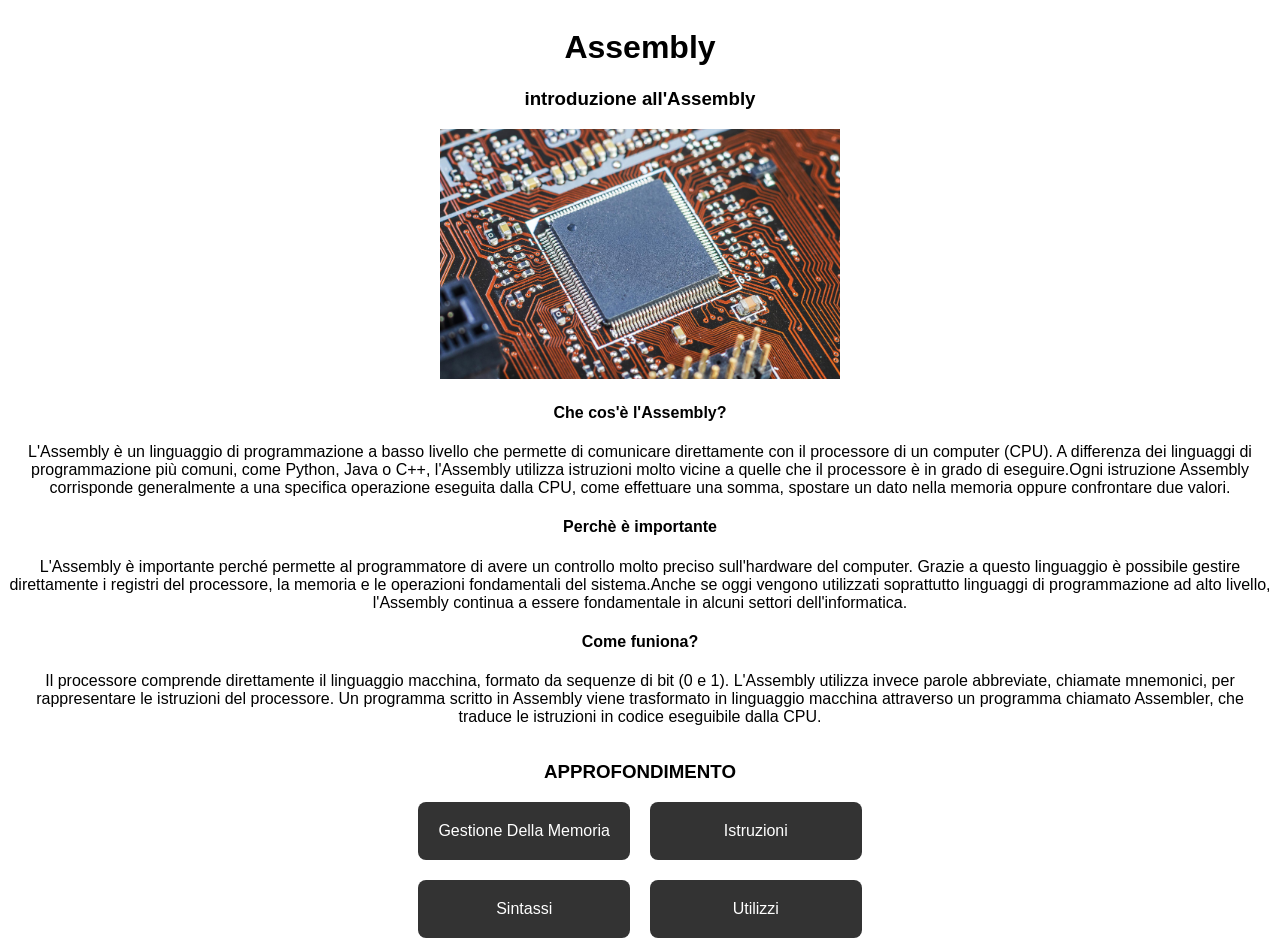
<file: index.html>
<!DOCTYPE html>
<html lang="it">
    <head>
        <meta charset="UTF-8">
        <meta name="viewport" content="width=device-width, initial-scale=1.0">
        <link rel="stylesheet" href="file_sito/style.css">
        <title>Assembly</title>
    </head>
    <body>
        <div>
            <div>
            <h1>Assembly</h1>
            <h3>introduzione all'Assembly</h3>
            <img src="./file_sito/image/main_page.jpg" alt="cpu" class="immagine-standard">
            </div>
        </div>
        <div>
            <div>
                <h4>Che cos'è l'Assembly?</h4>
                <p>L'Assembly è un linguaggio di programmazione a basso livello che permette di comunicare direttamente
                con il processore di un computer (CPU). A differenza dei linguaggi di programmazione più comuni, 
                come Python, Java o C++, l'Assembly utilizza istruzioni molto vicine a quelle che il processore 
                è in grado di eseguire.Ogni istruzione Assembly corrisponde generalmente a una specifica operazione eseguita 
                dalla CPU, come effettuare una somma, spostare un dato nella memoria oppure confrontare due valori.</p>
            </div>
            <div>
                <h4>Perchè è importante</h4>
                <p>L'Assembly è importante perché permette al programmatore di avere un controllo molto 
                preciso sull'hardware del computer. Grazie 
                a questo linguaggio è possibile gestire direttamente 
                i registri del processore, la memoria e le operazioni fondamentali del sistema.Anche se oggi vengono 
                utilizzati soprattutto linguaggi di programmazione ad alto livello, l'Assembly continua a essere
                fondamentale in alcuni settori dell'informatica.</p>
            </div>
            <div>
                <h4>Come funiona?</h4>
                <p>Il processore comprende direttamente il linguaggio macchina, 
                formato da sequenze di bit (0 e 1). L'Assembly utilizza invece parole abbreviate, 
                chiamate mnemonici, per rappresentare le istruzioni del processore.
                Un programma scritto in Assembly viene trasformato in linguaggio macchina attraverso un 
                programma chiamato Assembler, che traduce le istruzioni in codice eseguibile dalla CPU.</p>
            </div>
        </div>
        <div class="approfondimento-container">
            <h3 class="approfondimento-title">APPROFONDIMENTO</h3>
            <div class="approfondimento-buttons">
                <a href="./file_sito/gestione_memoria.html" class="approfondimento-btn">Gestione Della Memoria</a>
                <a href="./file_sito/istruzioni.html" class="approfondimento-btn">Istruzioni</a>
                <a href="./file_sito/sintassi.html" class="approfondimento-btn">Sintassi</a>
                <a href="./file_sito/uso.html" class="approfondimento-btn">Utilizzi</a>
            </div>
        </div>
    </body>
</html>
</file>
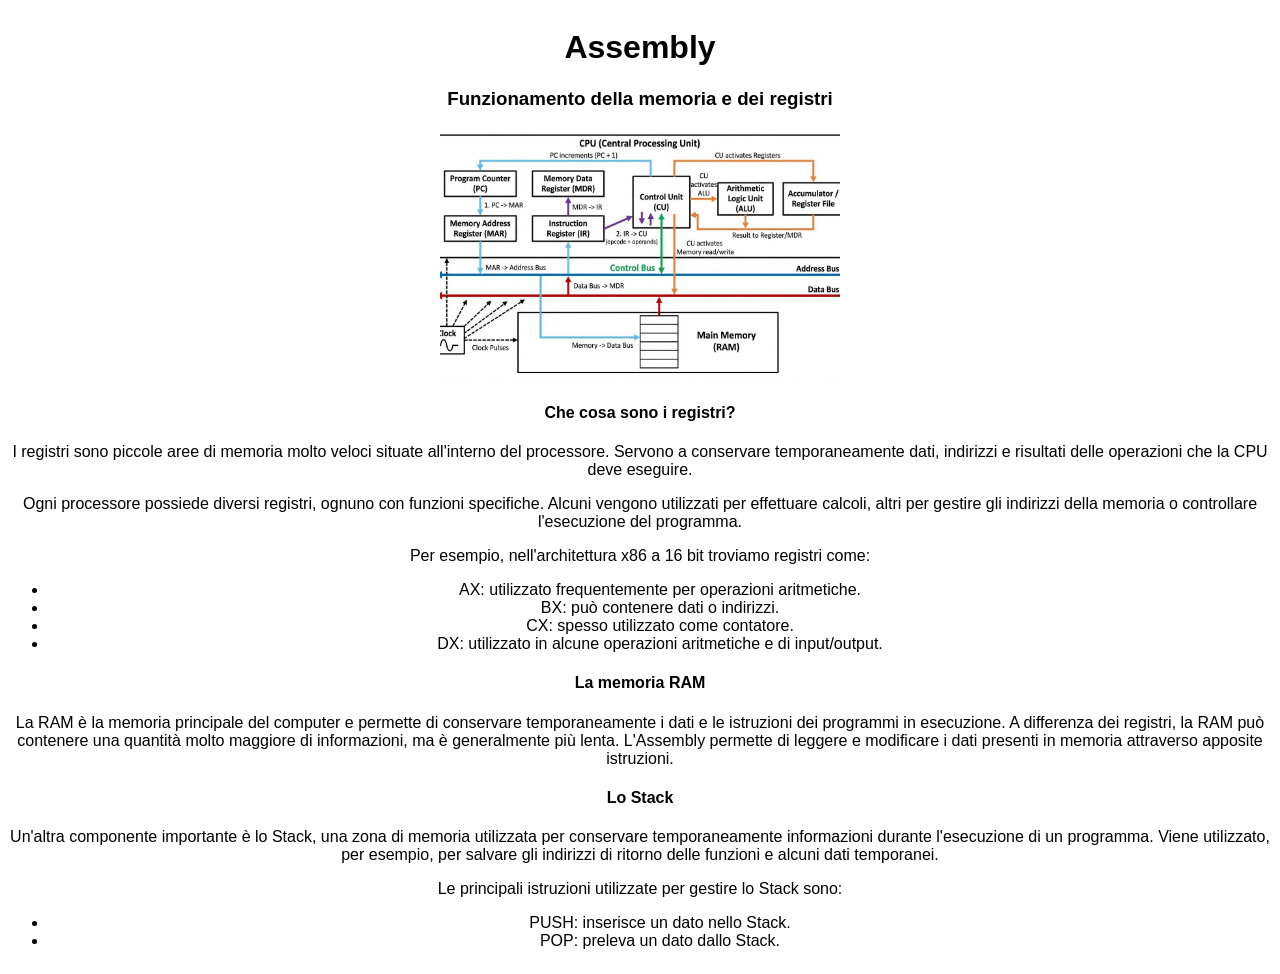
<file: file_sito/gestione_memoria.html>
<!DOCTYPE html>
<html lang="it">
<head>
    <meta charset="UTF-8">
    <meta name="viewport" content="width=device-width, initial-scale=1.0">
    <link rel="stylesheet" href="./style.css">
    <title>Gestione dei registri</title>
</head>
<body>
    <div>
            <div>
                <h1>Assembly</h1>
                <h3>Funzionamento della memoria e dei registri</h3>
                <img src="./image/page_2.jpg" alt="cpu" class="immagine-standard">
            </div>
            <div>
                <h4>Che cosa sono i registri?</h4>
                <p>I registri sono piccole aree di memoria molto veloci situate
                 all'interno del processore. Servono a conservare temporaneamente dati, indirizzi e risultati delle operazioni che la CPU deve eseguire.</p>
                <p>Ogni processore possiede diversi registri, ognuno con funzioni specifiche. Alcuni vengono utilizzati per effettuare calcoli,
                 altri per gestire gli indirizzi della memoria o controllare l'esecuzione del programma.</p>
                <span>Per esempio, nell'architettura x86 a 16 bit troviamo registri come:</span>
                <ul>
                    <li>AX: utilizzato frequentemente per operazioni aritmetiche.</li>
                    <li>BX: può contenere dati o indirizzi.</li>
                    <li>CX: spesso utilizzato come contatore.</li>
                    <li>DX: utilizzato in alcune operazioni aritmetiche e di input/output.</li>
                </ul>
            </div>
            <div>
                <h4>La memoria RAM</h4>
                <p>La RAM è la memoria principale del computer e permette di conservare 
                temporaneamente i dati e le istruzioni dei programmi in esecuzione.
                A differenza dei registri, la RAM può contenere una quantità 
                molto maggiore di informazioni, ma è generalmente più lenta.
                L'Assembly permette di leggere e modificare i dati presenti in memoria attraverso apposite istruzioni.</p>
            </div>
            <div>
                <h4>Lo Stack</h4>
                <p>Un'altra componente importante è lo Stack, una zona di memoria
                utilizzata per conservare temporaneamente informazioni durante l'esecuzione di un programma.
                Viene utilizzato, per esempio, per salvare gli indirizzi di ritorno delle funzioni e alcuni dati temporanei.</p>
                <span>Le principali istruzioni utilizzate per gestire lo Stack sono:</span>
                <ul>
                    <li>PUSH: inserisce un dato nello Stack.</li>
                    <li>POP: preleva un dato dallo Stack.</li>
                </ul>
            </div>
    </div>
</body>
</html>
</file>
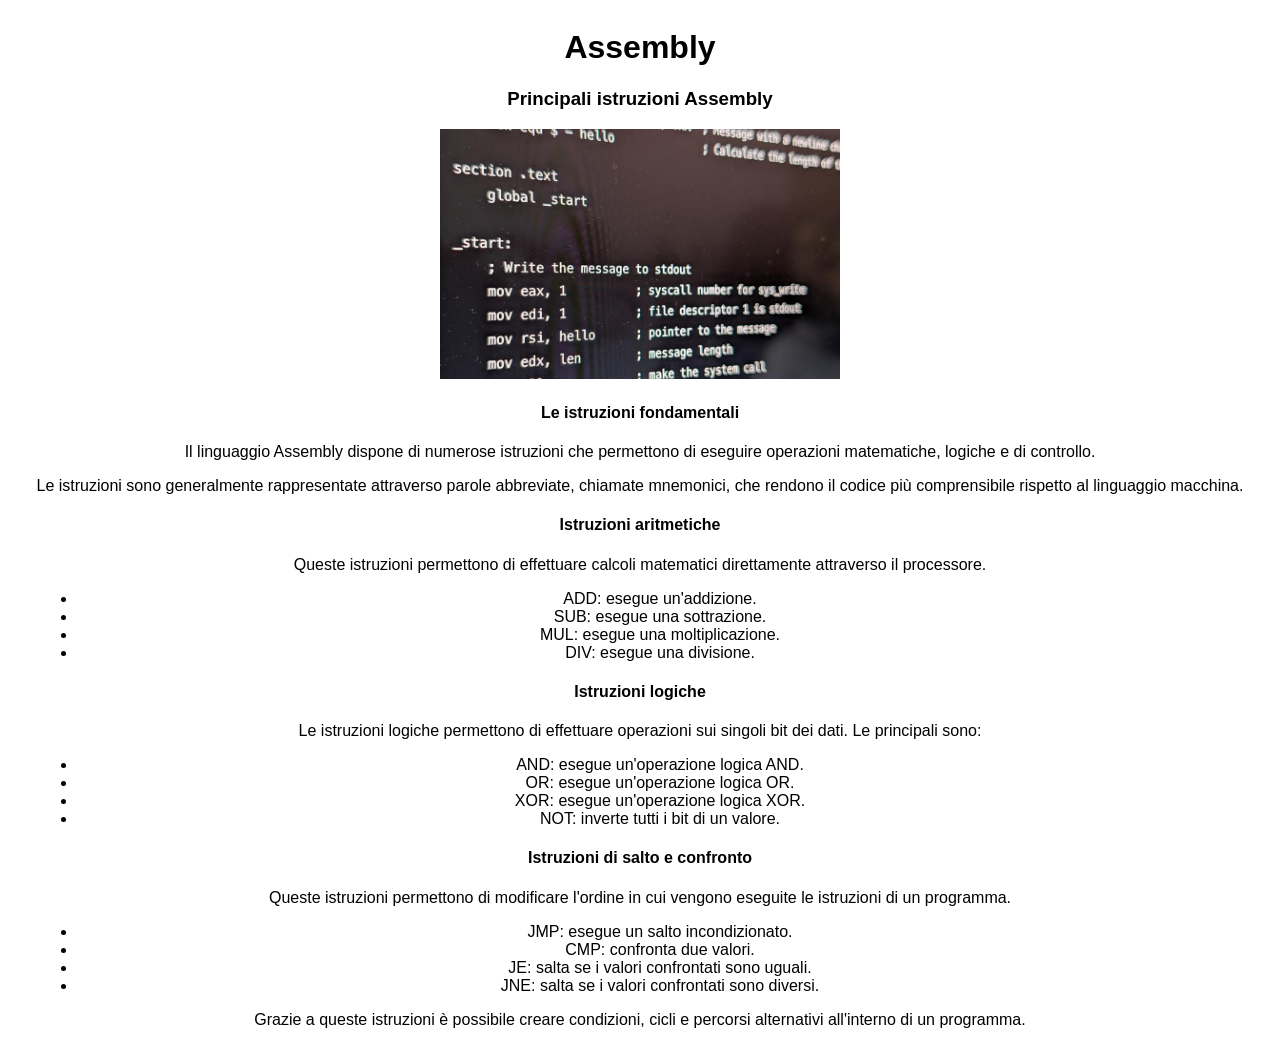
<file: file_sito/istruzioni.html>
<!DOCTYPE html>
<html lang="it">
<head>
    <meta charset="UTF-8">
    <meta name="viewport" content="width=device-width, initial-scale=1.0">
    <link rel="stylesheet" href="./style.css">
    <title>Istruzioni Principali</title>
</head>
<body>
    <div>
        <div>
            <h1>Assembly</h1>
            <h3>Principali istruzioni Assembly</h3>
            <img src="./image/page_3.jpg" alt="cpu" class="immagine-standard">
        </div>
        <div>
            <h4>Le istruzioni fondamentali</h4>
            <p>Il linguaggio Assembly dispone di numerose 
            istruzioni che permettono di eseguire operazioni matematiche, logiche e di controllo.</p>
            <p>Le istruzioni sono generalmente rappresentate attraverso parole abbreviate, chiamate mnemonici,
            che rendono il codice più comprensibile rispetto al linguaggio macchina.</p>
        </div>
        <div>
            <h4>Istruzioni aritmetiche</h4>
            <span>Queste istruzioni permettono di effettuare calcoli matematici direttamente attraverso il processore.</span>
            <ul>
                <li>ADD: esegue un'addizione.</li>
                <li>SUB: esegue una sottrazione.</li>
                <li>MUL: esegue una moltiplicazione.</li>
                <li>DIV: esegue una divisione.</li>
            </ul>
        </div>
        <div>
            <h4>Istruzioni logiche</h4>
            <span>Le istruzioni logiche permettono di effettuare operazioni sui singoli bit dei dati.
            Le principali sono:</span>
            <ul>
                <li>AND: esegue un'operazione logica AND.</li>
                <li>OR: esegue un'operazione logica OR.</li>
                <li>XOR: esegue un'operazione logica XOR.</li>
                <li>NOT: inverte tutti i bit di un valore.</li>
            </ul>
        </div>
        <div>
            <h4>Istruzioni di salto e confronto</h4>
            <span>Queste istruzioni permettono di modificare 
            l'ordine in cui vengono eseguite le istruzioni di un programma.</span>
            <ul>
                <li>JMP: esegue un salto incondizionato.</li>
                <li>CMP: confronta due valori.</li>
                <li>JE: salta se i valori confrontati sono uguali.</li>
                <li>JNE: salta se i valori confrontati sono diversi.</li>
            </ul>
            <span>Grazie a queste istruzioni è possibile creare condizioni, cicli e percorsi alternativi all'interno di un programma.</span>
        </div>
    </div>
</body>
</html>
</file>
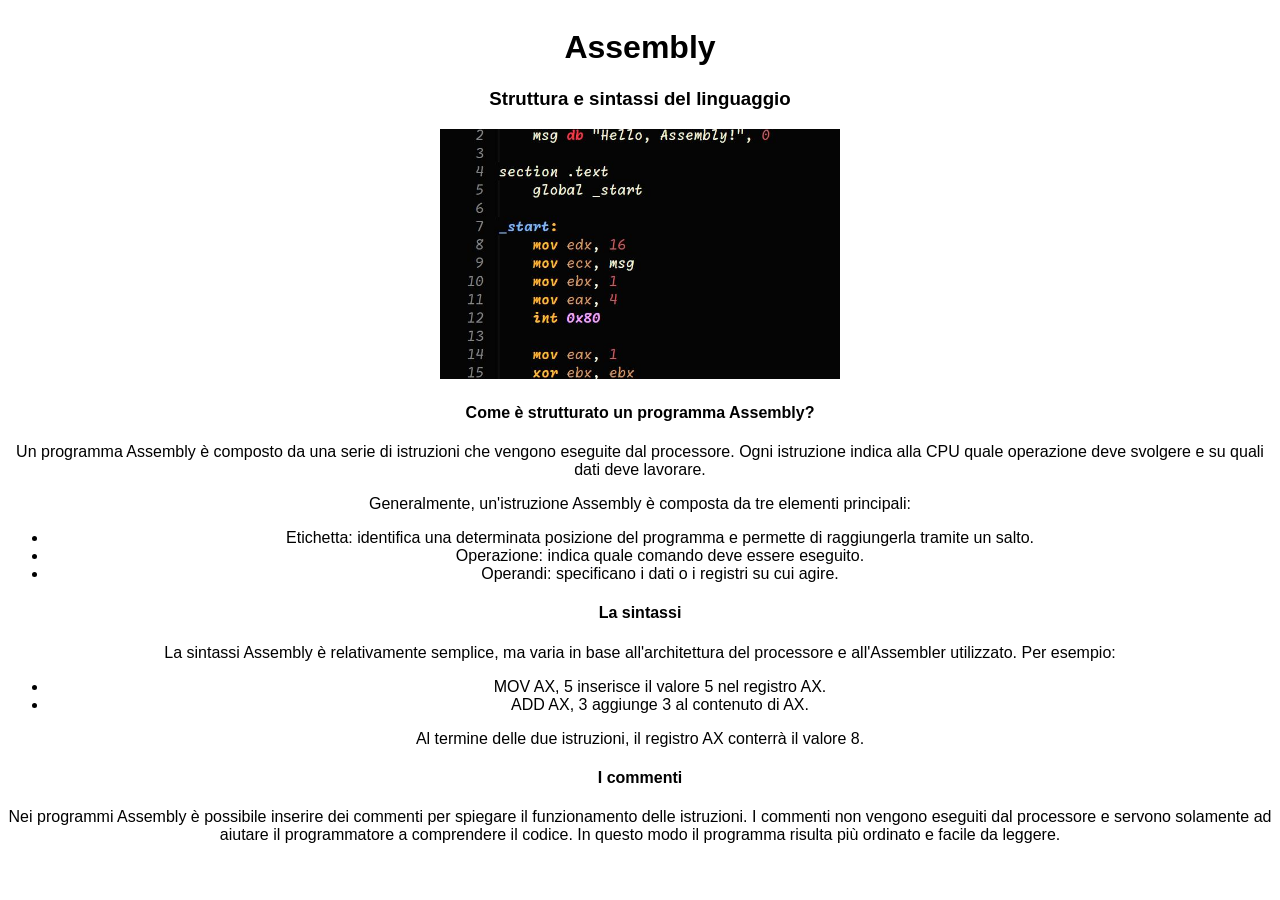
<file: file_sito/sintassi.html>
<!DOCTYPE html>
<html lang="it">
<head>
    <meta charset="UTF-8">
    <meta name="viewport" content="width=device-width, initial-scale=1.0">
    <link rel="stylesheet" href="./style.css">
    <title>Sintassi dell'Assembly</title>
</head>
<body>
    <div>
        <div>
            <h1>Assembly</h1>
            <h3>Struttura e sintassi del linguaggio</h3>
            <img src="./image/page_1.jpg" alt="cpu" class="immagine-standard">
        </div>
        <div>
            <h4>Come è strutturato un programma Assembly?</h4>
            <p>Un programma Assembly è composto da una serie di istruzioni che vengono eseguite dal processore.
             Ogni istruzione indica alla CPU quale operazione deve svolgere e su quali dati deve lavorare.</p>
             <span>Generalmente, un'istruzione Assembly è composta da tre elementi principali:</span>
            <ul>
                <li>Etichetta: identifica una determinata posizione del programma e permette di raggiungerla tramite un salto.</li>
                <li>Operazione: indica quale comando deve essere eseguito.</li>
                <li>Operandi: specificano i dati o i registri su cui agire.</li>
            </ul>
        </div>
        <div>
            <h4>La sintassi</h4>
            <span>La sintassi Assembly è relativamente semplice, ma varia in base all'architettura del processore e all'Assembler utilizzato.</span>
            <span>Per esempio:</span>
            <ul>
                <li>MOV AX, 5 inserisce il valore 5 nel registro AX.</li>
                <li>ADD AX, 3 aggiunge 3 al contenuto di AX.</li>
            </ul>
            <span>Al termine delle due istruzioni, il registro AX conterrà il valore 8.</span>
        </div>
        <div>
            <h4>I commenti</h4>
            <p>Nei programmi Assembly è possibile inserire dei commenti per spiegare il funzionamento delle istruzioni. 
            I commenti non vengono eseguiti dal processore e servono solamente ad aiutare il programmatore a comprendere il codice.
            In questo modo il programma risulta più ordinato e facile da leggere.</p>
        </div>
    </div>
</body>
</html>
</file>
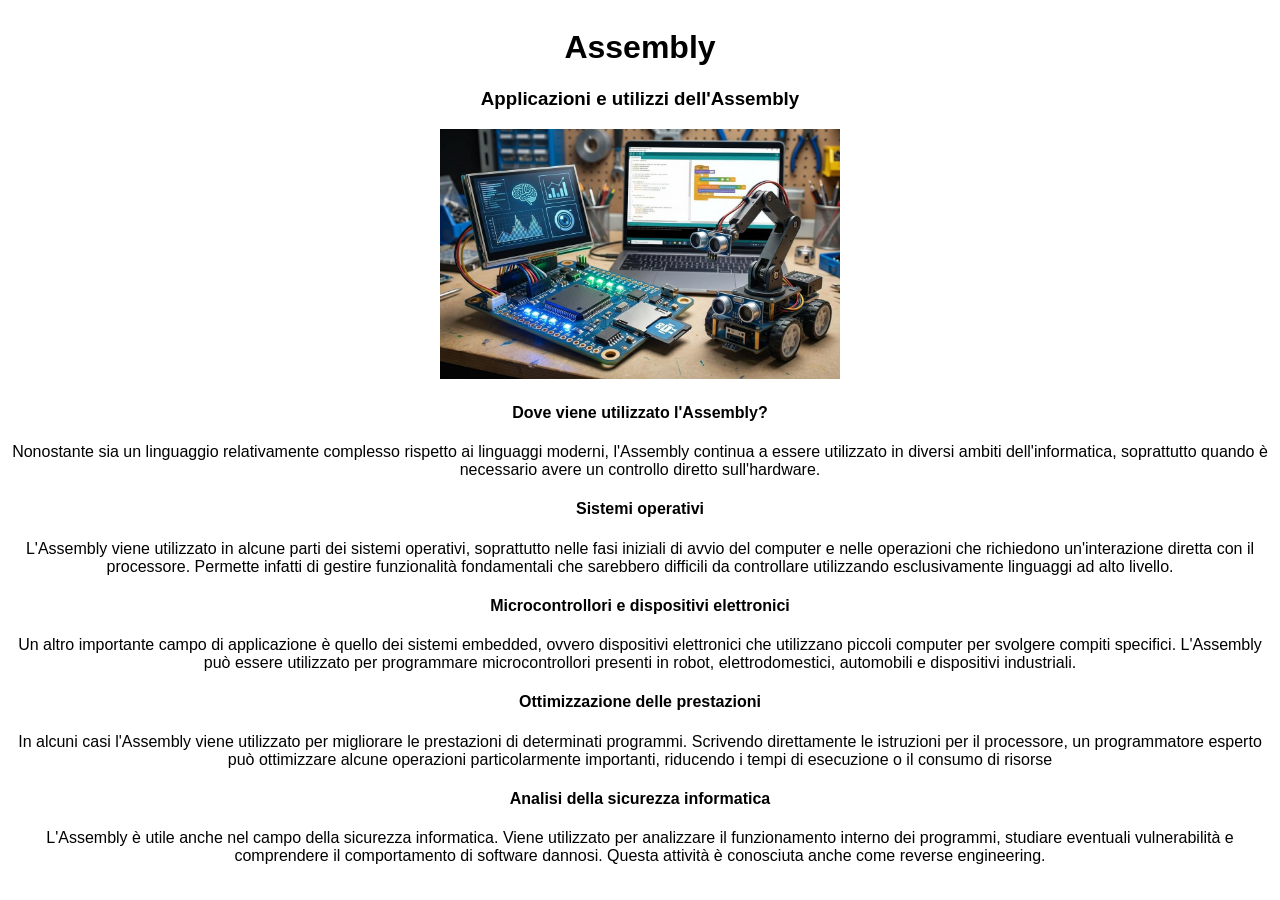
<file: file_sito/uso.html>
<!DOCTYPE html>
<html lang="it">
<head>
    <meta charset="UTF-8">
    <meta name="viewport" content="width=device-width, initial-scale=1.0">
    <link rel="stylesheet" href="./style.css">
    <title>Utilizzo dell'Assembly</title>
</head>
<body>
    <div>
        <div>
            <h1>Assembly</h1>
            <h3>Applicazioni e utilizzi dell'Assembly</h3>
            <img src="./image/page_4.jpg" alt="cpu" class="immagine-standard">
        </div>
        <div>
            <h4>Dove viene utilizzato l'Assembly?</h4>
            <p>Nonostante sia un linguaggio relativamente complesso rispetto ai linguaggi moderni, l'Assembly continua a
            essere utilizzato in diversi ambiti dell'informatica,
            soprattutto quando è necessario avere un controllo diretto sull'hardware.</p>
        </div>
        <div>
            <h4>Sistemi operativi</h4>
            <p>L'Assembly viene utilizzato in alcune parti dei sistemi operativi, 
            soprattutto nelle fasi iniziali di avvio del computer e nelle operazioni che richiedono un'interazione diretta con il processore.
            Permette infatti di gestire funzionalità fondamentali che sarebbero difficili da controllare
            utilizzando esclusivamente linguaggi ad alto livello.</p>
        </div>
        <div>
            <h4>Microcontrollori e dispositivi elettronici</h4>
            <p>
            Un altro importante campo di applicazione è quello dei sistemi embedded, 
            ovvero dispositivi elettronici che utilizzano piccoli computer per svolgere compiti specifici.
            L'Assembly può essere utilizzato per programmare microcontrollori presenti in robot,
            elettrodomestici, automobili e dispositivi industriali.    
            </p>
        </div>
        <div>
            <h4>Ottimizzazione delle prestazioni</h4>
            <p>In alcuni casi l'Assembly viene utilizzato per migliorare le prestazioni di determinati programmi.
            Scrivendo direttamente le istruzioni per il processore, un programmatore esperto può ottimizzare alcune 
            operazioni particolarmente importanti, riducendo i tempi di esecuzione o il consumo di risorse</p>
        </div>
        <div>
            <h4>Analisi della sicurezza informatica</h4>
            <p>L'Assembly è utile anche nel campo della sicurezza informatica. Viene utilizzato per 
            analizzare il funzionamento interno dei programmi, studiare eventuali vulnerabilità e comprendere il comportamento 
            di software dannosi.
            Questa attività è conosciuta anche come reverse engineering.</p>
        </div>
    </div>
</body>
</html>
</file>
<file: file_sito/style.css>
/* globali */
/* -------------------- */


* {
    font-family: Arial, Helvetica, sans-serif;
}
body {
    display: flex;
    flex-direction: column;
    align-items: center;
    text-align: center;
}
/* -------------------- */



/* main page */
/* -------------------- */


.approfondimento-container {
    display: flex;
    flex-direction: column;
    align-items: center;
}

.approfondimento-title {
    text-align: center;
}

.approfondimento-buttons {
    display: grid;
    grid-template-columns: repeat(2, 1fr);
    gap: 20px;
}
.approfondimento-btn {
    display: flex;
    justify-content: center;
    align-items: center;

    padding: 20px;
    background-color: #333;
    color: white;

    text-decoration: none;
    border-radius: 8px;
    cursor: pointer;
}

.approfondimento-btn:hover {
    background-color: #555;
}
.immagine-standard {
    width: 400px;
    height: 250px;
    object-fit: cover;
}
/* -------------------- */


/* pagina gestione memoria */
/* -------------------- */





/* -------------------- */




/* pagina uso */
/* -------------------- */





/* -------------------- */




/* pagina istruzioni */
/* -------------------- */




/* -------------------- */


/* pagina sintassi */
/* -------------------- */


/* -------------------- */
</file>
